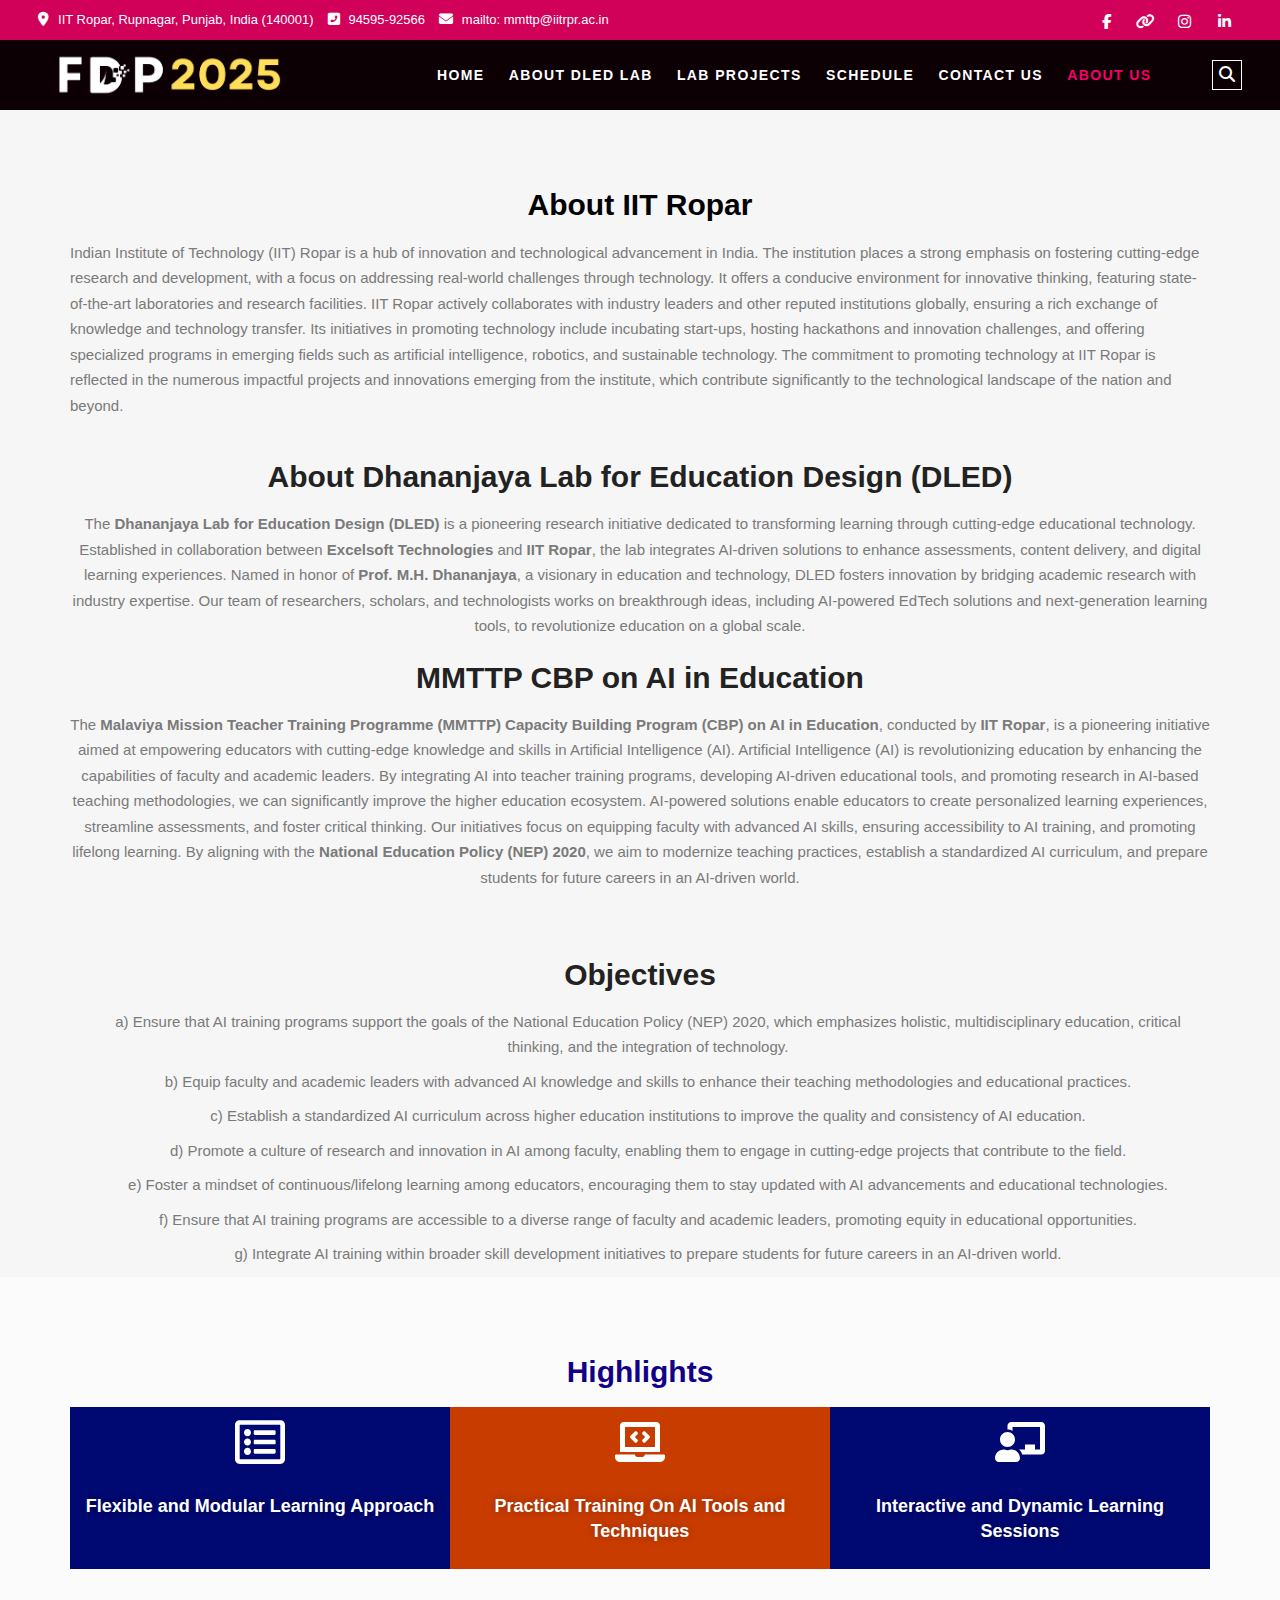
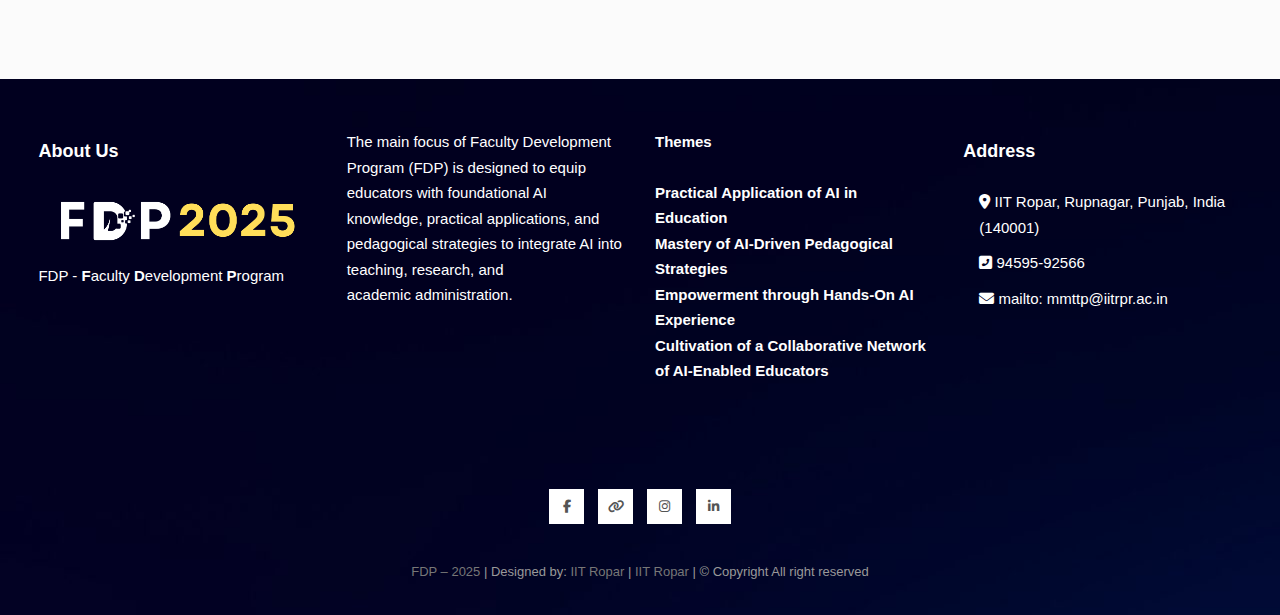
<file: about-us/index.html>
<!DOCTYPE html>
<html dir="ltr" lang="en-US" prefix="og: https://ogp.me/ns#">

<!-- Mirrored from localhost/ritik/about-us/ by HTTrack Website Copier/3.x [XR&CO'2014], Fri, 21 Mar 2025 10:04:57 GMT -->
<!-- Added by HTTrack -->
<!-- Mirrored from dled-lab.github.io/mmtttp/about-us/index.html by HTTrack Website Copier/3.x [XR&CO'2014], Fri, 21 Mar 2025 10:52:33 GMT -->
<!-- Added by HTTrack --><meta http-equiv="content-type" content="text/html;charset=utf-8" /><!-- /Added by HTTrack -->
<meta http-equiv="content-type" content="text/html;charset=UTF-8" /><!-- /Added by HTTrack -->
<head>
<meta charset="UTF-8" />
<meta name="viewport" content="width=device-width" />
<link rel="profile" href="http://gmpg.org/xfn/11" />
<title>About Us - FDP - 2025</title>
	<style>img:is([sizes="auto" i], [sizes^="auto," i]) { contain-intrinsic-size: 3000px 1500px }</style>
	
		<!-- All in One SEO 4.8.1 - aioseo.com -->
	<meta name="description" content="About IIT Ropar Indian Institute of Technology (IIT) Ropar is a hub of innovation and technological advancement in India. The institution places a strong emphasis on fostering cutting-edge research and development, with a focus on addressing real-world challenges through technology. It offers a conducive environment for innovative thinking, featuring state-of-the-art laboratories and research facilities. IIT" />
	<meta name="robots" content="max-image-preview:large" />
	<link rel="canonical" href="index.html" />
	<meta name="generator" content="All in One SEO (AIOSEO) 4.8.1" />
		<meta property="og:locale" content="en_US" />
		<meta property="og:site_name" content="FDP - 2025 - Faculty Development Program on AI" />
		<meta property="og:type" content="article" />
		<meta property="og:title" content="About Us - FDP - 2025" />
		<meta property="og:description" content="About IIT Ropar Indian Institute of Technology (IIT) Ropar is a hub of innovation and technological advancement in India. The institution places a strong emphasis on fostering cutting-edge research and development, with a focus on addressing real-world challenges through technology. It offers a conducive environment for innovative thinking, featuring state-of-the-art laboratories and research facilities. IIT" />
		<meta property="og:url" content="http://localhost/ritik/about-us/" />
		<meta property="og:image" content="http://localhost/ritik/wp-content/uploads/2025/03/F-P-5.png" />
		<meta property="article:published_time" content="2025-01-11T15:33:58+00:00" />
		<meta property="article:modified_time" content="2025-03-20T12:50:34+00:00" />
		<meta name="twitter:card" content="summary_large_image" />
		<meta name="twitter:title" content="About Us - FDP - 2025" />
		<meta name="twitter:description" content="About IIT Ropar Indian Institute of Technology (IIT) Ropar is a hub of innovation and technological advancement in India. The institution places a strong emphasis on fostering cutting-edge research and development, with a focus on addressing real-world challenges through technology. It offers a conducive environment for innovative thinking, featuring state-of-the-art laboratories and research facilities. IIT" />
		<meta name="twitter:image" content="http://localhost/ritik/wp-content/uploads/2025/03/F-P-5.png" />
		<script type="application/ld+json" class="aioseo-schema">
			{"@context":"https:\/\/schema.org","@graph":[{"@type":"BreadcrumbList","@id":"http:\/\/localhost\/ritik\/about-us\/#breadcrumblist","itemListElement":[{"@type":"ListItem","@id":"http:\/\/localhost\/ritik\/#listItem","position":1,"name":"Home","item":"http:\/\/localhost\/ritik\/","nextItem":{"@type":"ListItem","@id":"http:\/\/localhost\/ritik\/about-us\/#listItem","name":"About Us"}},{"@type":"ListItem","@id":"http:\/\/localhost\/ritik\/about-us\/#listItem","position":2,"name":"About Us","previousItem":{"@type":"ListItem","@id":"http:\/\/localhost\/ritik\/#listItem","name":"Home"}}]},{"@type":"Organization","@id":"http:\/\/localhost\/ritik\/#organization","name":"FDP - 2025","description":"Faculty Development Program on AI","url":"http:\/\/localhost\/ritik\/","logo":{"@type":"ImageObject","url":"http:\/\/localhost\/ritik\/wp-content\/uploads\/2025\/03\/F-P-5.png","@id":"http:\/\/localhost\/ritik\/about-us\/#organizationLogo","width":1103,"height":252},"image":{"@id":"http:\/\/localhost\/ritik\/about-us\/#organizationLogo"}},{"@type":"WebPage","@id":"http:\/\/localhost\/ritik\/about-us\/#webpage","url":"http:\/\/localhost\/ritik\/about-us\/","name":"About Us - FDP - 2025","description":"About IIT Ropar Indian Institute of Technology (IIT) Ropar is a hub of innovation and technological advancement in India. The institution places a strong emphasis on fostering cutting-edge research and development, with a focus on addressing real-world challenges through technology. It offers a conducive environment for innovative thinking, featuring state-of-the-art laboratories and research facilities. IIT","inLanguage":"en-US","isPartOf":{"@id":"http:\/\/localhost\/ritik\/#website"},"breadcrumb":{"@id":"http:\/\/localhost\/ritik\/about-us\/#breadcrumblist"},"datePublished":"2025-01-11T15:33:58+00:00","dateModified":"2025-03-20T12:50:34+00:00"},{"@type":"WebSite","@id":"http:\/\/localhost\/ritik\/#website","url":"http:\/\/localhost\/ritik\/","name":"FDP - 2025","description":"Faculty Development Program on AI","inLanguage":"en-US","publisher":{"@id":"http:\/\/localhost\/ritik\/#organization"}}]}
		</script>
		<!-- All in One SEO -->

<link rel="alternate" type="application/rss+xml" title="FDP - 2025 &raquo; Feed" href="../feed/index.html" />
<link rel="alternate" type="application/rss+xml" title="FDP - 2025 &raquo; Comments Feed" href="../comments/feed/index.html" />
<script type="text/javascript">
/* <![CDATA[ */
window._wpemojiSettings = {"baseUrl":"https:\/\/s.w.org\/images\/core\/emoji\/15.0.3\/72x72\/","ext":".png","svgUrl":"https:\/\/s.w.org\/images\/core\/emoji\/15.0.3\/svg\/","svgExt":".svg","source":{"concatemoji":"http:\/\/localhost\/ritik\/wp-includes\/js\/wp-emoji-release.min.js?ver=6.7.2"}};
/*! This file is auto-generated */
!function(i,n){var o,s,e;function c(e){try{var t={supportTests:e,timestamp:(new Date).valueOf()};sessionStorage.setItem(o,JSON.stringify(t))}catch(e){}}function p(e,t,n){e.clearRect(0,0,e.canvas.width,e.canvas.height),e.fillText(t,0,0);var t=new Uint32Array(e.getImageData(0,0,e.canvas.width,e.canvas.height).data),r=(e.clearRect(0,0,e.canvas.width,e.canvas.height),e.fillText(n,0,0),new Uint32Array(e.getImageData(0,0,e.canvas.width,e.canvas.height).data));return t.every(function(e,t){return e===r[t]})}function u(e,t,n){switch(t){case"flag":return n(e,"\ud83c\udff3\ufe0f\u200d\u26a7\ufe0f","\ud83c\udff3\ufe0f\u200b\u26a7\ufe0f")?!1:!n(e,"\ud83c\uddfa\ud83c\uddf3","\ud83c\uddfa\u200b\ud83c\uddf3")&&!n(e,"\ud83c\udff4\udb40\udc67\udb40\udc62\udb40\udc65\udb40\udc6e\udb40\udc67\udb40\udc7f","\ud83c\udff4\u200b\udb40\udc67\u200b\udb40\udc62\u200b\udb40\udc65\u200b\udb40\udc6e\u200b\udb40\udc67\u200b\udb40\udc7f");case"emoji":return!n(e,"\ud83d\udc26\u200d\u2b1b","\ud83d\udc26\u200b\u2b1b")}return!1}function f(e,t,n){var r="undefined"!=typeof WorkerGlobalScope&&self instanceof WorkerGlobalScope?new OffscreenCanvas(300,150):i.createElement("canvas"),a=r.getContext("2d",{willReadFrequently:!0}),o=(a.textBaseline="top",a.font="600 32px Arial",{});return e.forEach(function(e){o[e]=t(a,e,n)}),o}function t(e){var t=i.createElement("script");t.src=e,t.defer=!0,i.head.appendChild(t)}"undefined"!=typeof Promise&&(o="wpEmojiSettingsSupports",s=["flag","emoji"],n.supports={everything:!0,everythingExceptFlag:!0},e=new Promise(function(e){i.addEventListener("DOMContentLoaded",e,{once:!0})}),new Promise(function(t){var n=function(){try{var e=JSON.parse(sessionStorage.getItem(o));if("object"==typeof e&&"number"==typeof e.timestamp&&(new Date).valueOf()<e.timestamp+604800&&"object"==typeof e.supportTests)return e.supportTests}catch(e){}return null}();if(!n){if("undefined"!=typeof Worker&&"undefined"!=typeof OffscreenCanvas&&"undefined"!=typeof URL&&URL.createObjectURL&&"undefined"!=typeof Blob)try{var e="postMessage("+f.toString()+"("+[JSON.stringify(s),u.toString(),p.toString()].join(",")+"));",r=new Blob([e],{type:"text/javascript"}),a=new Worker(URL.createObjectURL(r),{name:"wpTestEmojiSupports"});return void(a.onmessage=function(e){c(n=e.data),a.terminate(),t(n)})}catch(e){}c(n=f(s,u,p))}t(n)}).then(function(e){for(var t in e)n.supports[t]=e[t],n.supports.everything=n.supports.everything&&n.supports[t],"flag"!==t&&(n.supports.everythingExceptFlag=n.supports.everythingExceptFlag&&n.supports[t]);n.supports.everythingExceptFlag=n.supports.everythingExceptFlag&&!n.supports.flag,n.DOMReady=!1,n.readyCallback=function(){n.DOMReady=!0}}).then(function(){return e}).then(function(){var e;n.supports.everything||(n.readyCallback(),(e=n.source||{}).concatemoji?t(e.concatemoji):e.wpemoji&&e.twemoji&&(t(e.twemoji),t(e.wpemoji)))}))}((window,document),window._wpemojiSettings);
/* ]]> */
</script>
<link rel='stylesheet' id='premium-addons-css' href='../wp-content/plugins/premium-addons-for-elementor/assets/frontend/min-css/premium-addons.mina9eba9eb.css?ver=4.10.86' type='text/css' media='all' />
<style id='wp-emoji-styles-inline-css' type='text/css'>

	img.wp-smiley, img.emoji {
		display: inline !important;
		border: none !important;
		box-shadow: none !important;
		height: 1em !important;
		width: 1em !important;
		margin: 0 0.07em !important;
		vertical-align: -0.1em !important;
		background: none !important;
		padding: 0 !important;
	}
</style>
<style id='pdfp-pdfposter-style-inline-css' type='text/css'>
.pdfp_wrapper .pdf{position:relative}.pdfp_wrapper.pdfp_popup_enabled .iframe_wrapper{display:none}.pdfp_wrapper.pdfp_popup_enabled .iframe_wrapper:fullscreen{display:block}.pdfp_wrapper .iframe_wrapper{width:100%}.pdfp_wrapper .iframe_wrapper:fullscreen iframe{height:100vh!important}.pdfp_wrapper .iframe_wrapper iframe{width:100%}.pdfp_wrapper .iframe_wrapper .close{background:#fff;border:1px solid #ddd;border-radius:3px;color:#222;cursor:pointer;display:none;font-family:sans-serif;font-size:36px;line-height:100%;padding:0 7px;position:absolute;right:12px;top:35px;z-index:9999}.pdfp_wrapper .iframe_wrapper:fullscreen .close{display:block}.pdfp_wrapper .pdfp_fullscreen_close{display:none}.pdfp_wrapper.pdfp_fullscreen_opened .pdfp_fullscreen_close{align-items:center;background:#fff;border-radius:3px;color:#222;cursor:pointer;display:flex;font-size:35px;height:30px;justify-content:center;overflow:hidden;padding-bottom:4px;position:fixed;right:20px;top:20px;width:32px}.pdfp_wrapper.pdfp_fullscreen_opened .pdfp_fullscreen_overlay{background:rgba(34,34,34,.6);height:100%;left:0;position:fixed;top:0;width:100%}.pdfp_wrapper.pdfp_fullscreen_opened .iframe_wrapper{display:block;height:90vh;left:50%;max-width:95%;position:fixed;top:50%;transform:translate(-50%,-50%);width:900px;z-index:99999999999}.pdfp-adobe-viewer{border:1px solid #ddd;border-radius:3px;cursor:pointer;outline:none;text-decoration:none}.pdfp_download{margin-right:15px}.cta_wrapper{margin-bottom:10px;text-align:left}.cta_wrapper button{cursor:pointer}.pdfp_wrapper p{margin:10px 0;text-align:center}.popout-disabled{height:50px;position:absolute;right:12px;top:12px;width:50px}@media screen and (max-width:768px){.pdfp_wrapper iframe{height:calc(100vw + 120px)}}iframe{max-width:100%}.ViewSDK_hideOverflow[data-align=center]{margin-left:auto;margin-right:auto}.ViewSDK_hideOverflow[data-align=left]{margin-right:auto}.ViewSDK_hideOverflow[data-align=right]{margin-left:auto}@media screen and (max-width:768px){.pdfp_wrapper iframe{height:calc(100vw + 120px)!important}}@media screen and (max-width:576px){.cta_wrapper .pdfp_download{margin-bottom:10px;margin-right:0}.cta_wrapper .pdfp_download button{margin-right:0!important}.cta_wrapper{align-items:center;display:flex;flex-direction:column}}

</style>
<style id='classic-theme-styles-inline-css' type='text/css'>
/*! This file is auto-generated */
.wp-block-button__link{color:#fff;background-color:#32373c;border-radius:9999px;box-shadow:none;text-decoration:none;padding:calc(.667em + 2px) calc(1.333em + 2px);font-size:1.125em}.wp-block-file__button{background:#32373c;color:#fff;text-decoration:none}
</style>
<style id='global-styles-inline-css' type='text/css'>
:root{--wp--preset--aspect-ratio--square: 1;--wp--preset--aspect-ratio--4-3: 4/3;--wp--preset--aspect-ratio--3-4: 3/4;--wp--preset--aspect-ratio--3-2: 3/2;--wp--preset--aspect-ratio--2-3: 2/3;--wp--preset--aspect-ratio--16-9: 16/9;--wp--preset--aspect-ratio--9-16: 9/16;--wp--preset--color--black: #000000;--wp--preset--color--cyan-bluish-gray: #abb8c3;--wp--preset--color--white: #ffffff;--wp--preset--color--pale-pink: #f78da7;--wp--preset--color--vivid-red: #cf2e2e;--wp--preset--color--luminous-vivid-orange: #ff6900;--wp--preset--color--luminous-vivid-amber: #fcb900;--wp--preset--color--light-green-cyan: #7bdcb5;--wp--preset--color--vivid-green-cyan: #00d084;--wp--preset--color--pale-cyan-blue: #8ed1fc;--wp--preset--color--vivid-cyan-blue: #0693e3;--wp--preset--color--vivid-purple: #9b51e0;--wp--preset--gradient--vivid-cyan-blue-to-vivid-purple: linear-gradient(135deg,rgba(6,147,227,1) 0%,rgb(155,81,224) 100%);--wp--preset--gradient--light-green-cyan-to-vivid-green-cyan: linear-gradient(135deg,rgb(122,220,180) 0%,rgb(0,208,130) 100%);--wp--preset--gradient--luminous-vivid-amber-to-luminous-vivid-orange: linear-gradient(135deg,rgba(252,185,0,1) 0%,rgba(255,105,0,1) 100%);--wp--preset--gradient--luminous-vivid-orange-to-vivid-red: linear-gradient(135deg,rgba(255,105,0,1) 0%,rgb(207,46,46) 100%);--wp--preset--gradient--very-light-gray-to-cyan-bluish-gray: linear-gradient(135deg,rgb(238,238,238) 0%,rgb(169,184,195) 100%);--wp--preset--gradient--cool-to-warm-spectrum: linear-gradient(135deg,rgb(74,234,220) 0%,rgb(151,120,209) 20%,rgb(207,42,186) 40%,rgb(238,44,130) 60%,rgb(251,105,98) 80%,rgb(254,248,76) 100%);--wp--preset--gradient--blush-light-purple: linear-gradient(135deg,rgb(255,206,236) 0%,rgb(152,150,240) 100%);--wp--preset--gradient--blush-bordeaux: linear-gradient(135deg,rgb(254,205,165) 0%,rgb(254,45,45) 50%,rgb(107,0,62) 100%);--wp--preset--gradient--luminous-dusk: linear-gradient(135deg,rgb(255,203,112) 0%,rgb(199,81,192) 50%,rgb(65,88,208) 100%);--wp--preset--gradient--pale-ocean: linear-gradient(135deg,rgb(255,245,203) 0%,rgb(182,227,212) 50%,rgb(51,167,181) 100%);--wp--preset--gradient--electric-grass: linear-gradient(135deg,rgb(202,248,128) 0%,rgb(113,206,126) 100%);--wp--preset--gradient--midnight: linear-gradient(135deg,rgb(2,3,129) 0%,rgb(40,116,252) 100%);--wp--preset--font-size--small: 13px;--wp--preset--font-size--medium: 20px;--wp--preset--font-size--large: 36px;--wp--preset--font-size--x-large: 42px;--wp--preset--spacing--20: 0.44rem;--wp--preset--spacing--30: 0.67rem;--wp--preset--spacing--40: 1rem;--wp--preset--spacing--50: 1.5rem;--wp--preset--spacing--60: 2.25rem;--wp--preset--spacing--70: 3.38rem;--wp--preset--spacing--80: 5.06rem;--wp--preset--shadow--natural: 6px 6px 9px rgba(0, 0, 0, 0.2);--wp--preset--shadow--deep: 12px 12px 50px rgba(0, 0, 0, 0.4);--wp--preset--shadow--sharp: 6px 6px 0px rgba(0, 0, 0, 0.2);--wp--preset--shadow--outlined: 6px 6px 0px -3px rgba(255, 255, 255, 1), 6px 6px rgba(0, 0, 0, 1);--wp--preset--shadow--crisp: 6px 6px 0px rgba(0, 0, 0, 1);}:where(.is-layout-flex){gap: 0.5em;}:where(.is-layout-grid){gap: 0.5em;}body .is-layout-flex{display: flex;}.is-layout-flex{flex-wrap: wrap;align-items: center;}.is-layout-flex > :is(*, div){margin: 0;}body .is-layout-grid{display: grid;}.is-layout-grid > :is(*, div){margin: 0;}:where(.wp-block-columns.is-layout-flex){gap: 2em;}:where(.wp-block-columns.is-layout-grid){gap: 2em;}:where(.wp-block-post-template.is-layout-flex){gap: 1.25em;}:where(.wp-block-post-template.is-layout-grid){gap: 1.25em;}.has-black-color{color: var(--wp--preset--color--black) !important;}.has-cyan-bluish-gray-color{color: var(--wp--preset--color--cyan-bluish-gray) !important;}.has-white-color{color: var(--wp--preset--color--white) !important;}.has-pale-pink-color{color: var(--wp--preset--color--pale-pink) !important;}.has-vivid-red-color{color: var(--wp--preset--color--vivid-red) !important;}.has-luminous-vivid-orange-color{color: var(--wp--preset--color--luminous-vivid-orange) !important;}.has-luminous-vivid-amber-color{color: var(--wp--preset--color--luminous-vivid-amber) !important;}.has-light-green-cyan-color{color: var(--wp--preset--color--light-green-cyan) !important;}.has-vivid-green-cyan-color{color: var(--wp--preset--color--vivid-green-cyan) !important;}.has-pale-cyan-blue-color{color: var(--wp--preset--color--pale-cyan-blue) !important;}.has-vivid-cyan-blue-color{color: var(--wp--preset--color--vivid-cyan-blue) !important;}.has-vivid-purple-color{color: var(--wp--preset--color--vivid-purple) !important;}.has-black-background-color{background-color: var(--wp--preset--color--black) !important;}.has-cyan-bluish-gray-background-color{background-color: var(--wp--preset--color--cyan-bluish-gray) !important;}.has-white-background-color{background-color: var(--wp--preset--color--white) !important;}.has-pale-pink-background-color{background-color: var(--wp--preset--color--pale-pink) !important;}.has-vivid-red-background-color{background-color: var(--wp--preset--color--vivid-red) !important;}.has-luminous-vivid-orange-background-color{background-color: var(--wp--preset--color--luminous-vivid-orange) !important;}.has-luminous-vivid-amber-background-color{background-color: var(--wp--preset--color--luminous-vivid-amber) !important;}.has-light-green-cyan-background-color{background-color: var(--wp--preset--color--light-green-cyan) !important;}.has-vivid-green-cyan-background-color{background-color: var(--wp--preset--color--vivid-green-cyan) !important;}.has-pale-cyan-blue-background-color{background-color: var(--wp--preset--color--pale-cyan-blue) !important;}.has-vivid-cyan-blue-background-color{background-color: var(--wp--preset--color--vivid-cyan-blue) !important;}.has-vivid-purple-background-color{background-color: var(--wp--preset--color--vivid-purple) !important;}.has-black-border-color{border-color: var(--wp--preset--color--black) !important;}.has-cyan-bluish-gray-border-color{border-color: var(--wp--preset--color--cyan-bluish-gray) !important;}.has-white-border-color{border-color: var(--wp--preset--color--white) !important;}.has-pale-pink-border-color{border-color: var(--wp--preset--color--pale-pink) !important;}.has-vivid-red-border-color{border-color: var(--wp--preset--color--vivid-red) !important;}.has-luminous-vivid-orange-border-color{border-color: var(--wp--preset--color--luminous-vivid-orange) !important;}.has-luminous-vivid-amber-border-color{border-color: var(--wp--preset--color--luminous-vivid-amber) !important;}.has-light-green-cyan-border-color{border-color: var(--wp--preset--color--light-green-cyan) !important;}.has-vivid-green-cyan-border-color{border-color: var(--wp--preset--color--vivid-green-cyan) !important;}.has-pale-cyan-blue-border-color{border-color: var(--wp--preset--color--pale-cyan-blue) !important;}.has-vivid-cyan-blue-border-color{border-color: var(--wp--preset--color--vivid-cyan-blue) !important;}.has-vivid-purple-border-color{border-color: var(--wp--preset--color--vivid-purple) !important;}.has-vivid-cyan-blue-to-vivid-purple-gradient-background{background: var(--wp--preset--gradient--vivid-cyan-blue-to-vivid-purple) !important;}.has-light-green-cyan-to-vivid-green-cyan-gradient-background{background: var(--wp--preset--gradient--light-green-cyan-to-vivid-green-cyan) !important;}.has-luminous-vivid-amber-to-luminous-vivid-orange-gradient-background{background: var(--wp--preset--gradient--luminous-vivid-amber-to-luminous-vivid-orange) !important;}.has-luminous-vivid-orange-to-vivid-red-gradient-background{background: var(--wp--preset--gradient--luminous-vivid-orange-to-vivid-red) !important;}.has-very-light-gray-to-cyan-bluish-gray-gradient-background{background: var(--wp--preset--gradient--very-light-gray-to-cyan-bluish-gray) !important;}.has-cool-to-warm-spectrum-gradient-background{background: var(--wp--preset--gradient--cool-to-warm-spectrum) !important;}.has-blush-light-purple-gradient-background{background: var(--wp--preset--gradient--blush-light-purple) !important;}.has-blush-bordeaux-gradient-background{background: var(--wp--preset--gradient--blush-bordeaux) !important;}.has-luminous-dusk-gradient-background{background: var(--wp--preset--gradient--luminous-dusk) !important;}.has-pale-ocean-gradient-background{background: var(--wp--preset--gradient--pale-ocean) !important;}.has-electric-grass-gradient-background{background: var(--wp--preset--gradient--electric-grass) !important;}.has-midnight-gradient-background{background: var(--wp--preset--gradient--midnight) !important;}.has-small-font-size{font-size: var(--wp--preset--font-size--small) !important;}.has-medium-font-size{font-size: var(--wp--preset--font-size--medium) !important;}.has-large-font-size{font-size: var(--wp--preset--font-size--large) !important;}.has-x-large-font-size{font-size: var(--wp--preset--font-size--x-large) !important;}
:where(.wp-block-post-template.is-layout-flex){gap: 1.25em;}:where(.wp-block-post-template.is-layout-grid){gap: 1.25em;}
:where(.wp-block-columns.is-layout-flex){gap: 2em;}:where(.wp-block-columns.is-layout-grid){gap: 2em;}
:root :where(.wp-block-pullquote){font-size: 1.5em;line-height: 1.6;}
</style>
<link rel='stylesheet' id='pdfp-public-css' href='../wp-content/plugins/pdf-poster/dist/public77e677e6.css?ver=2.2.1' type='text/css' media='all' />
<link rel='stylesheet' id='eventsia-style-css' href='../wp-content/themes/eventsia/styled1c0d1c0.css?ver=6.7.2' type='text/css' media='all' />
<style id='eventsia-style-inline-css' type='text/css'>
#site-branding #site-title, #site-branding #site-description{
			clip: rect(1px, 1px, 1px, 1px);
			position: absolute;
		}
		#site-detail {
			padding: 0;
		}/* Header image With background color */
		.custom-header:before {
			position: absolute;
			left: 0;
			width: 100%;
			height: 100%;
			background-color: #333F46;
			content: "";
			opacity: 0.65;
			z-index: 1;
		}
</style>
<link rel='stylesheet' id='eventsia-responsive-css' href='../wp-content/themes/eventsia/css/responsived1c0d1c0.css?ver=6.7.2' type='text/css' media='all' />
<link rel='stylesheet' id='eventsia-font-icons-css' href='../wp-content/themes/eventsia/assets/font-icons/css/all.mind1c0d1c0.css?ver=6.7.2' type='text/css' media='all' />
<style id='akismet-widget-style-inline-css' type='text/css'>

			.a-stats {
				--akismet-color-mid-green: #357b49;
				--akismet-color-white: #fff;
				--akismet-color-light-grey: #f6f7f7;

				max-width: 350px;
				width: auto;
			}

			.a-stats * {
				all: unset;
				box-sizing: border-box;
			}

			.a-stats strong {
				font-weight: 600;
			}

			.a-stats a.a-stats__link,
			.a-stats a.a-stats__link:visited,
			.a-stats a.a-stats__link:active {
				background: var(--akismet-color-mid-green);
				border: none;
				box-shadow: none;
				border-radius: 8px;
				color: var(--akismet-color-white);
				cursor: pointer;
				display: block;
				font-family: -apple-system, BlinkMacSystemFont, 'Segoe UI', 'Roboto', 'Oxygen-Sans', 'Ubuntu', 'Cantarell', 'Helvetica Neue', sans-serif;
				font-weight: 500;
				padding: 12px;
				text-align: center;
				text-decoration: none;
				transition: all 0.2s ease;
			}

			/* Extra specificity to deal with TwentyTwentyOne focus style */
			.widget .a-stats a.a-stats__link:focus {
				background: var(--akismet-color-mid-green);
				color: var(--akismet-color-white);
				text-decoration: none;
			}

			.a-stats a.a-stats__link:hover {
				filter: brightness(110%);
				box-shadow: 0 4px 12px rgba(0, 0, 0, 0.06), 0 0 2px rgba(0, 0, 0, 0.16);
			}

			.a-stats .count {
				color: var(--akismet-color-white);
				display: block;
				font-size: 1.5em;
				line-height: 1.4;
				padding: 0 13px;
				white-space: nowrap;
			}
		
</style>
<link rel='stylesheet' id='tablepress-default-css' href='../wp-content/plugins/tablepress/css/build/default459e459e.css?ver=3.0.4' type='text/css' media='all' />
<link rel='stylesheet' id='elementor-frontend-css' href='../wp-content/plugins/elementor/assets/css/frontend.min790a790a.css?ver=3.28.0' type='text/css' media='all' />
<link rel='stylesheet' id='elementor-post-11-css' href='../wp-content/uploads/elementor/css/post-11b1c0b1c0.css?ver=1740478732' type='text/css' media='all' />
<link rel='stylesheet' id='widget-spacer-css' href='../wp-content/plugins/elementor/assets/css/widget-spacer.min790a790a.css?ver=3.28.0' type='text/css' media='all' />
<link rel='stylesheet' id='widget-heading-css' href='../wp-content/plugins/elementor/assets/css/widget-heading.min790a790a.css?ver=3.28.0' type='text/css' media='all' />
<link rel='stylesheet' id='elementor-post-531-css' href='../wp-content/uploads/elementor/css/post-5316abf6abf.css?ver=1742545577' type='text/css' media='all' />
<link rel='stylesheet' id='eventsia-google-fonts-css' href='../wp-content/fonts/122e6611401853870cdd78335d416089d1c0d1c0.css?ver=6.7.2' type='text/css' media='all' />
<link rel='stylesheet' id='ekit-widget-styles-css' href='../wp-content/plugins/elementskit-lite/widgets/init/assets/css/widget-stylesa7daa7da.css?ver=3.4.7' type='text/css' media='all' />
<link rel='stylesheet' id='ekit-responsive-css' href='../wp-content/plugins/elementskit-lite/widgets/init/assets/css/responsivea7daa7da.css?ver=3.4.7' type='text/css' media='all' />
<link rel='stylesheet' id='elementor-gf-local-roboto-css' href='../wp-content/uploads/elementor/google-fonts/css/robotoe069e069.css?ver=1742241357' type='text/css' media='all' />
<link rel='stylesheet' id='elementor-gf-local-robotoslab-css' href='../wp-content/uploads/elementor/google-fonts/css/robotoslab6ede6ede.css?ver=1742241363' type='text/css' media='all' />
<script type="text/javascript" src="../wp-includes/js/jquery/jquery.minf43bf43b.js?ver=3.7.1" id="jquery-core-js"></script>
<script type="text/javascript" src="../wp-includes/js/jquery/jquery-migrate.min55895589.js?ver=3.4.1" id="jquery-migrate-js"></script>
<!--[if lt IE 9]>
<script type="text/javascript" src="http://localhost/ritik/wp-content/themes/eventsia/js/html5.js?ver=3.7.3" id="html5-js"></script>
<![endif]-->
<link rel="https://api.w.org/" href="../wp-json/index.html" /><link rel="alternate" title="JSON" type="application/json" href="../wp-json/wp/v2/pages/531.json" /><link rel="EditURI" type="application/rsd+xml" title="RSD" href="../xmlrpc0db00db0.php?rsd" />
<meta name="generator" content="WordPress 6.7.2" />
<link rel='shortlink' href='../index73987398.html?p=531' />
<link rel="alternate" title="oEmbed (JSON)" type="application/json+oembed" href="../wp-json/oembed/1.0/embedb077b077.json?url=http%3A%2F%2Flocalhost%2Fritik%2Fabout-us%2F" />
<link rel="alternate" title="oEmbed (XML)" type="text/xml+oembed" href="../wp-json/oembed/1.0/embedae54ae54?url=http%3A%2F%2Flocalhost%2Fritik%2Fabout-us%2F&amp;format=xml" />
        <style>
                    </style>
        <meta name="generator" content="Elementor 3.28.0; features: e_font_icon_svg, additional_custom_breakpoints, e_local_google_fonts; settings: css_print_method-external, google_font-enabled, font_display-swap">
			<style>
				.e-con.e-parent:nth-of-type(n+4):not(.e-lazyloaded):not(.e-no-lazyload),
				.e-con.e-parent:nth-of-type(n+4):not(.e-lazyloaded):not(.e-no-lazyload) * {
					background-image: none !important;
				}
				@media screen and (max-height: 1024px) {
					.e-con.e-parent:nth-of-type(n+3):not(.e-lazyloaded):not(.e-no-lazyload),
					.e-con.e-parent:nth-of-type(n+3):not(.e-lazyloaded):not(.e-no-lazyload) * {
						background-image: none !important;
					}
				}
				@media screen and (max-height: 640px) {
					.e-con.e-parent:nth-of-type(n+2):not(.e-lazyloaded):not(.e-no-lazyload),
					.e-con.e-parent:nth-of-type(n+2):not(.e-lazyloaded):not(.e-no-lazyload) * {
						background-image: none !important;
					}
				}
			</style>
			</head>

<body class="page-template page-template-elementor_header_footer page page-id-531 wp-custom-logo wp-embed-responsive  design-1 elementor-default elementor-template-full-width elementor-kit-11 elementor-page elementor-page-531">


<div id="page" class="site">
	<a class="skip-link screen-reader-text" href="#site-content-contain">Skip to content</a>
	<!-- Masthead ============================================= -->
	<header id="masthead" class="site-header" role="banner">
		<div class="header-wrap">
			<!-- Top Header============================================= -->
			<div class="top-header">
				
					<div class="top-bar">
						<div class="wrap">
							<aside id="custom_html-2" class="widget_text widget widget_contact"><div class="textwidget custom-html-widget"><ul>
									<li><a title="Our Address" href="#"><i class="fas fa-map-marker-alt"></i> IIT Ropar, Rupnagar, Punjab, India (140001)</a></li>
									<li><a title="Call Us" href="tel:94595-92566"><i class="fas fa-phone-square-alt"></i> 94595-92566</a></li>
									<li><a title="Mail Us" href="mailto:mmttp@iitrpr.ac.in"><i class="fas fa-envelope"></i> mailto: mmttp@iitrpr.ac.in</a></li>
								
								</ul></div></aside>
															<div class="header-social-block">
										<div class="social-links clearfix">
	<ul><li id="menu-item-63" class="menu-item menu-item-type-custom menu-item-object-custom menu-item-63"><a href="https://www.facebook.com/iitrpr"><span class="screen-reader-text">Facebook</span><i class="fab fa-facebook-f"></i></a></li>
<li id="menu-item-64" class="menu-item menu-item-type-custom menu-item-object-custom menu-item-64"><a href="https://x.com/iitrpr"><span class="screen-reader-text">Twitter</span><i class="fab fa-tf-link"></i></a></li>
<li id="menu-item-65" class="menu-item menu-item-type-custom menu-item-object-custom menu-item-65"><a href="https://www.instagram.com/iitrpr_iitrpr"><span class="screen-reader-text">Instagram</span><i class="fab fa-instagram"></i></a></li>
<li id="menu-item-275" class="menu-item menu-item-type-custom menu-item-object-custom menu-item-275"><a href="https://www.linkedin.com/school/iitropar"><span class="screen-reader-text">Linkedin</span><i class="fab fa-linkedin-in"></i></a></li>
</ul>	</div><!-- end .social-links -->
									</div>
													</div> <!-- end .wrap -->

					</div> <!-- end .top-bar -->

								<!-- Main Header============================================= -->
				<div class="main-header clearfix">
											<!-- Main Nav ============================================= -->
						<div id="sticky-header" class="clearfix">
							<div class="wrap">
								<div class="sticky-header-inner clearfix">

									<div id="site-branding" class="site-branding"><a href="../index-2.html" class="custom-logo-link" rel="home"><img fetchpriority="high" width="1103" height="252" src="../wp-content/uploads/2025/03/F-P-5.png" class="custom-logo" alt="FDP &#8211; 2025" decoding="async" /></a><div id="site-detail"> <h2 id="site-title"> 				<a href="../index-2.html" title="FDP &#8211; 2025" rel="home"> FDP &#8211; 2025 </a>
				 </h2> <!-- end .site-title --> 					<div id="site-description"> Faculty Development Program on AI </div> <!-- end #site-description -->
			
		</div></div>
									<nav id="site-navigation" class="main-navigation clearfix" role="navigation" aria-label="Main Menu">

										<button  type ="button" class="menu-toggle" aria-controls="primary-menu" aria-expanded="false">
											<span class="line-bar"></span>
									  	</button> <!-- end .menu-toggle -->

										<ul id="primary-menu" class="menu nav-menu"><li id="menu-item-354" class="menu-item menu-item-type-post_type menu-item-object-page menu-item-home menu-item-354"><a href="../index-2.html">Home</a></li>
<li id="menu-item-1539" class="menu-item menu-item-type-custom menu-item-object-custom menu-item-1539"><a href="#dled">About DLED Lab</a></li>
<li id="menu-item-1540" class="menu-item menu-item-type-custom menu-item-object-custom menu-item-1540"><a href="#projects">Lab Projects</a></li>
<li id="menu-item-1541" class="menu-item menu-item-type-custom menu-item-object-custom menu-item-1541"><a href="#schedule">Schedule</a></li>
<li id="menu-item-356" class="menu-item menu-item-type-post_type menu-item-object-page menu-item-356"><a href="../contact-us/index.html">Contact Us</a></li>
<li id="menu-item-585" class="menu-item menu-item-type-post_type menu-item-object-page current-menu-item page_item page-item-531 current_page_item menu-item-585"><a href="index.html" aria-current="page">About Us</a></li>
</ul>									</nav> <!-- end #site-navigation -->

										<div class="header-right">
							<button type="button" id="search-toggle" class="header-search"><span class="screen-reader-text">Search &hellip;</span></button>

						<div id="search-box" class="clearfix">
								<form class="search-form" action="http://localhost/ritik/" method="get" role="search">

	<label class="screen-reader-text">Search</label>
			<input type="search" name="s" class="search-field" placeholder="Search &hellip;" autocomplete="off" />
		<button type="submit" class="search-submit"><i class="fa-solid fa-magnifying-glass"></i></button>

</form> <!-- end .search-form -->						</div>  <!-- end #search-box -->
							</div> <!-- end .header-right -->
								</div> <!-- end .sticky-header-inner -->
							</div> <!-- end .wrap -->
						</div> <!-- end #sticky-header -->
									</div> <!-- end .main-header -->
			</div> <!-- end .top-header -->

					</div> <!-- end .header-wrap -->
	</header> <!-- end #masthead -->
	<!-- Main Page Start ============================================= -->
	<div id="site-content-contain" class="site-content-contain">		<div data-elementor-type="wp-page" data-elementor-id="531" class="elementor elementor-531">
				<div class="elementor-element elementor-element-31682b8 e-flex e-con-boxed e-con e-parent" data-id="31682b8" data-element_type="container">
					<div class="e-con-inner">
				<div class="elementor-element elementor-element-5ad1e6f elementor-widget elementor-widget-spacer" data-id="5ad1e6f" data-element_type="widget" data-widget_type="spacer.default">
				<div class="elementor-widget-container">
							<div class="elementor-spacer">
			<div class="elementor-spacer-inner"></div>
		</div>
						</div>
				</div>
				<div class="elementor-element elementor-element-b33a743 elementor-widget elementor-widget-heading" data-id="b33a743" data-element_type="widget" data-widget_type="heading.default">
				<div class="elementor-widget-container">
					<h2 class="elementor-heading-title elementor-size-default">About IIT Ropar</h2>				</div>
				</div>
				<div class="elementor-element elementor-element-f85b971 elementor-widget elementor-widget-text-editor" data-id="f85b971" data-element_type="widget" data-widget_type="text-editor.default">
				<div class="elementor-widget-container">
									<p>Indian Institute of Technology (IIT) Ropar is a hub of innovation and technological advancement in India. The institution places a strong emphasis on fostering cutting-edge research and development, with a focus on addressing real-world challenges through technology. It offers a conducive environment for innovative thinking, featuring state-of-the-art laboratories and research facilities. IIT Ropar actively collaborates with industry leaders and other reputed institutions globally, ensuring a rich exchange of knowledge and technology transfer. Its initiatives in promoting technology include incubating start-ups, hosting hackathons and innovation challenges, and offering specialized programs in emerging fields such as artificial intelligence, robotics, and sustainable technology. The commitment to promoting technology at IIT Ropar is reflected in the numerous impactful projects and innovations emerging from the institute, which contribute significantly to the technological landscape of the nation and beyond.</p>								</div>
				</div>
					</div>
				</div>
		<div class="elementor-element elementor-element-8adeece e-flex e-con-boxed e-con e-parent" data-id="8adeece" data-element_type="container">
					<div class="e-con-inner">
				<div class="elementor-element elementor-element-548e2db elementor-widget elementor-widget-text-editor" data-id="548e2db" data-element_type="widget" data-widget_type="text-editor.default">
				<div class="elementor-widget-container">
									<h2><b>About Dhananjaya Lab for Education Design (DLED)</b></h2><p>The <b>Dhananjaya Lab for Education Design (DLED)</b> is a pioneering research initiative dedicated to transforming learning through cutting-edge educational technology. Established in collaboration between <b>Excelsoft Technologies</b> and <b>IIT Ropar</b>, the lab integrates AI-driven solutions to enhance assessments, content delivery, and digital learning experiences. Named in honor of <b>Prof. M.H. Dhananjaya</b>, a visionary in education and technology, DLED fosters innovation by bridging academic research with industry expertise. Our team of researchers, scholars, and technologists works on breakthrough ideas, including AI-powered EdTech solutions and next-generation learning tools, to revolutionize education on a global scale.</p><h2><b>MMTTP CBP on AI in Education</b></h2><p>The <b>Malaviya Mission Teacher Training Programme (MMTTP) Capacity Building Program (CBP) on AI in Education</b>, conducted by <b>IIT Ropar</b>, is a pioneering initiative aimed at empowering educators with cutting-edge knowledge and skills in Artificial Intelligence (AI). Artificial Intelligence (AI) is revolutionizing education by enhancing the capabilities of faculty and academic leaders. By integrating AI into teacher training programs, developing AI-driven educational tools, and promoting research in AI-based teaching methodologies, we can significantly improve the higher education ecosystem. AI-powered solutions enable educators to create personalized learning experiences, streamline assessments, and foster critical thinking. Our initiatives focus on equipping faculty with advanced AI skills, ensuring accessibility to AI training, and promoting lifelong learning. By aligning with the <b>National Education Policy (NEP) 2020</b>, we aim to modernize teaching practices, establish a standardized AI curriculum, and prepare students for future careers in an AI-driven world.</p><p> </p><h2><b>Objectives</b></h2><ul><li>a) Ensure that AI training programs support the goals of the National Education Policy (NEP) 2020, which emphasizes holistic, multidisciplinary education, critical thinking, and the integration of technology.</li></ul><hr /><ul><li>b) Equip faculty and academic leaders with advanced AI knowledge and skills to enhance their teaching methodologies and educational practices.</li></ul><hr /><ul><li>c) Establish a standardized AI curriculum across higher education institutions to improve the quality and consistency of AI education.</li></ul><hr /><ul><li>d) Promote a culture of research and innovation in AI among faculty, enabling them to engage in cutting-edge projects that contribute to the field.</li></ul><hr /><ul><li>e) Foster a mindset of continuous/lifelong learning among educators, encouraging them to stay updated with AI advancements and educational technologies.</li></ul><hr /><ul><li>f) Ensure that AI training programs are accessible to a diverse range of faculty and academic leaders, promoting equity in educational opportunities.</li></ul><hr /><ul><li>g) Integrate AI training within broader skill development initiatives to prepare students for future careers in an AI-driven world.</li></ul>								</div>
				</div>
					</div>
				</div>
				<section class="elementor-section elementor-top-section elementor-element elementor-element-f5064fb elementor-section-full_width elementor-section-height-default elementor-section-height-default" data-id="f5064fb" data-element_type="section" data-settings="{&quot;background_background&quot;:&quot;classic&quot;}">
							<div class="elementor-background-overlay"></div>
							<div class="elementor-container elementor-column-gap-default">
					<div class="elementor-column elementor-col-100 elementor-top-column elementor-element elementor-element-9f7447e" data-id="9f7447e" data-element_type="column">
			<div class="elementor-widget-wrap elementor-element-populated">
						<div class="elementor-element elementor-element-53f5014 elementor-widget elementor-widget-spacer" data-id="53f5014" data-element_type="widget" data-widget_type="spacer.default">
				<div class="elementor-widget-container">
							<div class="elementor-spacer">
			<div class="elementor-spacer-inner"></div>
		</div>
						</div>
				</div>
				<div class="elementor-element elementor-element-5800226 elementor-widget elementor-widget-heading" data-id="5800226" data-element_type="widget" data-widget_type="heading.default">
				<div class="elementor-widget-container">
					<h2 class="elementor-heading-title elementor-size-default">Highlights</h2>				</div>
				</div>
				<section class="elementor-section elementor-inner-section elementor-element elementor-element-31d2efe elementor-section-boxed elementor-section-height-default elementor-section-height-default" data-id="31d2efe" data-element_type="section">
						<div class="elementor-container elementor-column-gap-default">
					<div class="elementor-column elementor-col-33 elementor-inner-column elementor-element elementor-element-c4fe095" data-id="c4fe095" data-element_type="column" data-settings="{&quot;background_background&quot;:&quot;classic&quot;}">
			<div class="elementor-widget-wrap elementor-element-populated">
						<div class="elementor-element elementor-element-9f4cc0d elementor-view-default elementor-widget elementor-widget-icon" data-id="9f4cc0d" data-element_type="widget" data-widget_type="icon.default">
				<div class="elementor-widget-container">
							<div class="elementor-icon-wrapper">
			<div class="elementor-icon">
			<svg aria-hidden="true" class="e-font-icon-svg e-far-list-alt" viewBox="0 0 512 512" xmlns="http://www.w3.org/2000/svg"><path d="M464 32H48C21.49 32 0 53.49 0 80v352c0 26.51 21.49 48 48 48h416c26.51 0 48-21.49 48-48V80c0-26.51-21.49-48-48-48zm-6 400H54a6 6 0 0 1-6-6V86a6 6 0 0 1 6-6h404a6 6 0 0 1 6 6v340a6 6 0 0 1-6 6zm-42-92v24c0 6.627-5.373 12-12 12H204c-6.627 0-12-5.373-12-12v-24c0-6.627 5.373-12 12-12h200c6.627 0 12 5.373 12 12zm0-96v24c0 6.627-5.373 12-12 12H204c-6.627 0-12-5.373-12-12v-24c0-6.627 5.373-12 12-12h200c6.627 0 12 5.373 12 12zm0-96v24c0 6.627-5.373 12-12 12H204c-6.627 0-12-5.373-12-12v-24c0-6.627 5.373-12 12-12h200c6.627 0 12 5.373 12 12zm-252 12c0 19.882-16.118 36-36 36s-36-16.118-36-36 16.118-36 36-36 36 16.118 36 36zm0 96c0 19.882-16.118 36-36 36s-36-16.118-36-36 16.118-36 36-36 36 16.118 36 36zm0 96c0 19.882-16.118 36-36 36s-36-16.118-36-36 16.118-36 36-36 36 16.118 36 36z"></path></svg>			</div>
		</div>
						</div>
				</div>
				<div class="elementor-element elementor-element-10c64c9 elementor-widget elementor-widget-text-editor" data-id="10c64c9" data-element_type="widget" data-widget_type="text-editor.default">
				<div class="elementor-widget-container">
									<h6 style="text-align: center;"><span style="color: #ffffff;">Flexible and Modular Learning Approach</span></h6>								</div>
				</div>
					</div>
		</div>
				<div class="elementor-column elementor-col-33 elementor-inner-column elementor-element elementor-element-f9d7d6e" data-id="f9d7d6e" data-element_type="column" data-settings="{&quot;background_background&quot;:&quot;classic&quot;}">
			<div class="elementor-widget-wrap elementor-element-populated">
						<div class="elementor-element elementor-element-bf06d2a elementor-view-default elementor-widget elementor-widget-icon" data-id="bf06d2a" data-element_type="widget" data-widget_type="icon.default">
				<div class="elementor-widget-container">
							<div class="elementor-icon-wrapper">
			<div class="elementor-icon">
			<svg aria-hidden="true" class="e-font-icon-svg e-fas-laptop-code" viewBox="0 0 640 512" xmlns="http://www.w3.org/2000/svg"><path d="M255.03 261.65c6.25 6.25 16.38 6.25 22.63 0l11.31-11.31c6.25-6.25 6.25-16.38 0-22.63L253.25 192l35.71-35.72c6.25-6.25 6.25-16.38 0-22.63l-11.31-11.31c-6.25-6.25-16.38-6.25-22.63 0l-58.34 58.34c-6.25 6.25-6.25 16.38 0 22.63l58.35 58.34zm96.01-11.3l11.31 11.31c6.25 6.25 16.38 6.25 22.63 0l58.34-58.34c6.25-6.25 6.25-16.38 0-22.63l-58.34-58.34c-6.25-6.25-16.38-6.25-22.63 0l-11.31 11.31c-6.25 6.25-6.25 16.38 0 22.63L386.75 192l-35.71 35.72c-6.25 6.25-6.25 16.38 0 22.63zM624 416H381.54c-.74 19.81-14.71 32-32.74 32H288c-18.69 0-33.02-17.47-32.77-32H16c-8.8 0-16 7.2-16 16v16c0 35.2 28.8 64 64 64h512c35.2 0 64-28.8 64-64v-16c0-8.8-7.2-16-16-16zM576 48c0-26.4-21.6-48-48-48H112C85.6 0 64 21.6 64 48v336h512V48zm-64 272H128V64h384v256z"></path></svg>			</div>
		</div>
						</div>
				</div>
				<div class="elementor-element elementor-element-90a25da elementor-widget elementor-widget-text-editor" data-id="90a25da" data-element_type="widget" data-widget_type="text-editor.default">
				<div class="elementor-widget-container">
									<h6 style="text-align: center;"><span style="color: #ffffff;"><b>Practical Training On AI Tools and Techniques</b></span></h6>								</div>
				</div>
					</div>
		</div>
				<div class="elementor-column elementor-col-33 elementor-inner-column elementor-element elementor-element-3e5f682" data-id="3e5f682" data-element_type="column" data-settings="{&quot;background_background&quot;:&quot;classic&quot;}">
			<div class="elementor-widget-wrap elementor-element-populated">
						<div class="elementor-element elementor-element-aa127a0 elementor-view-default elementor-widget elementor-widget-icon" data-id="aa127a0" data-element_type="widget" data-widget_type="icon.default">
				<div class="elementor-widget-container">
							<div class="elementor-icon-wrapper">
			<div class="elementor-icon">
			<svg aria-hidden="true" class="e-font-icon-svg e-fas-chalkboard-teacher" viewBox="0 0 640 512" xmlns="http://www.w3.org/2000/svg"><path d="M208 352c-2.39 0-4.78.35-7.06 1.09C187.98 357.3 174.35 360 160 360c-14.35 0-27.98-2.7-40.95-6.91-2.28-.74-4.66-1.09-7.05-1.09C49.94 352-.33 402.48 0 464.62.14 490.88 21.73 512 48 512h224c26.27 0 47.86-21.12 48-47.38.33-62.14-49.94-112.62-112-112.62zm-48-32c53.02 0 96-42.98 96-96s-42.98-96-96-96-96 42.98-96 96 42.98 96 96 96zM592 0H208c-26.47 0-48 22.25-48 49.59V96c23.42 0 45.1 6.78 64 17.8V64h352v288h-64v-64H384v64h-76.24c19.1 16.69 33.12 38.73 39.69 64H592c26.47 0 48-22.25 48-49.59V49.59C640 22.25 618.47 0 592 0z"></path></svg>			</div>
		</div>
						</div>
				</div>
				<div class="elementor-element elementor-element-f6a2b6c elementor-widget elementor-widget-text-editor" data-id="f6a2b6c" data-element_type="widget" data-widget_type="text-editor.default">
				<div class="elementor-widget-container">
									<h6 style="text-align: center;"><span style="color: #ffffff;"><b>Interactive and Dynamic Learning Sessions</b></span></h6>								</div>
				</div>
					</div>
		</div>
					</div>
		</section>
				<div class="elementor-element elementor-element-532c65d elementor-widget elementor-widget-spacer" data-id="532c65d" data-element_type="widget" data-widget_type="spacer.default">
				<div class="elementor-widget-container">
							<div class="elementor-spacer">
			<div class="elementor-spacer-inner"></div>
		</div>
						</div>
				</div>
					</div>
		</div>
					</div>
		</section>
				</div>
				<!-- Footer Start ============================================= -->
		<footer id="colophon" class="site-footer" role="contentinfo">
			<div class="footer-bg"  style="background-image:url('../wp-content/uploads/2024/12/Untitled-design-6-scaled.jpg');" >
						<div class="widget-wrap">
			<div class="wrap">
				<div class="widget-area">
					<div class="column-4"><aside id="media_image-1" class="widget widget_media_image"><h3 class="widget-title">About Us</h3><a href="../wp-content/uploads/2025/02/ICPE-Logo-2025.png" target="_blank"><img width="1103" height="252" src="../wp-content/uploads/2025/03/F-P-5-1.png" class="image wp-image-1544  attachment-full size-full" alt="" style="max-width: 100%; height: auto;" title="About Us" decoding="async" /></a></aside><aside id="block-13" class="widget widget_block widget_text">
<p>FDP - <strong>F</strong>aculty <strong>D</strong>evelopment <strong>P</strong>rogram</p>
</aside></div><!-- end .column4  --><div class="column-4"><aside id="block-8" class="widget widget_block widget_text">
<p>The main focus of Faculty Development Program (FDP) is designed to equip educators with foundational AI knowledge, practical applications, and pedagogical strategies to integrate AI into teaching, research, and academic administration.</p>
</aside></div><!--end .column4  --><div class="column-4"><aside id="block-10" class="widget widget_block widget_text">
<p><strong>Themes</strong></p>
</aside><aside id="block-11" class="widget widget_block widget_text">
<p><strong>Practical Application of AI in Education</strong><br><strong>Mastery of AI-Driven Pedagogical Strategies</strong><br><strong>Empowerment through Hands-On AI Experience</strong><br><strong>Cultivation of a Collaborative Network of AI-Enabled Educators</strong></p>
</aside></div><!--end .column4  --><div class="column-4"><aside id="custom_html-5" class="widget_text widget widget_custom_html"><h3 class="widget-title">Address</h3><div class="textwidget custom-html-widget"><ul>
									<li><a title="Our Address" href="#"><i class="fas fa-map-marker-alt"></i> IIT Ropar, Rupnagar, Punjab, India (140001)</a></li>
									<li><a title="Call Us" href="tel:94595-92566"><i class="fas fa-phone-square-alt"></i> 94595-92566</a></li>
									<li><a title="Mail Us" href="mailto:mmttp@iitrpr.ac.in"><i class="fas fa-envelope"></i> mailto: mmttp@iitrpr.ac.in</a></li>
								
								</ul></div></aside></div><!--end .column4-->				</div> <!-- end .widget-area -->
			</div> <!-- end .wrap -->
		</div> <!-- end .widget-wrap -->
	
			<!-- Site Information ============================================= -->
			<div class="site-info">
				<div class="wrap">
						<div class="social-links clearfix">
	<ul><li class="menu-item menu-item-type-custom menu-item-object-custom menu-item-63"><a href="https://www.facebook.com/iitrpr"><span class="screen-reader-text">Facebook</span><i class="fab fa-facebook-f"></i></a></li>
<li class="menu-item menu-item-type-custom menu-item-object-custom menu-item-64"><a href="https://x.com/iitrpr"><span class="screen-reader-text">Twitter</span><i class="fab fa-tf-link"></i></a></li>
<li class="menu-item menu-item-type-custom menu-item-object-custom menu-item-65"><a href="https://www.instagram.com/iitrpr_iitrpr"><span class="screen-reader-text">Instagram</span><i class="fab fa-instagram"></i></a></li>
<li class="menu-item menu-item-type-custom menu-item-object-custom menu-item-275"><a href="https://www.linkedin.com/school/iitropar"><span class="screen-reader-text">Linkedin</span><i class="fab fa-linkedin-in"></i></a></li>
</ul>	</div><!-- end .social-links -->
						<div class="copyright">
					
						<a title="FDP &#8211; 2025" target="_blank" href="../index-2.html">FDP &#8211; 2025</a> | 
									Designed by: <a title="IIT Ropar" target="_blank" href="#">IIT Ropar</a> |
									 <a title="IIT Ropar" target="_blank" href="#">IIT Ropar</a> | &copy; Copyright All right reserved 											</div><!-- end .copyright -->
					<div style="clear:both;"></div>
				</div> <!-- end .wrap -->
			</div> <!-- end .site-info -->
								<button class="go-to-top" type="button">
						<span class="icon-bg"></span>
							<i class="fas fa-angle-up back-to-top-text"></i>
					    	<i class="fas fa-angle-double-up back-to-top-icon"></i>
					</button>
						<div class="page-overlay"></div>
		</footer> <!-- end #colophon -->
	</div><!-- end .site-content-contain -->
</div><!-- end #page -->
			<script>
				const lazyloadRunObserver = () => {
					const lazyloadBackgrounds = document.querySelectorAll( `.e-con.e-parent:not(.e-lazyloaded)` );
					const lazyloadBackgroundObserver = new IntersectionObserver( ( entries ) => {
						entries.forEach( ( entry ) => {
							if ( entry.isIntersecting ) {
								let lazyloadBackground = entry.target;
								if( lazyloadBackground ) {
									lazyloadBackground.classList.add( 'e-lazyloaded' );
								}
								lazyloadBackgroundObserver.unobserve( entry.target );
							}
						});
					}, { rootMargin: '200px 0px 200px 0px' } );
					lazyloadBackgrounds.forEach( ( lazyloadBackground ) => {
						lazyloadBackgroundObserver.observe( lazyloadBackground );
					} );
				};
				const events = [
					'DOMContentLoaded',
					'elementor/lazyload/observe',
				];
				events.forEach( ( event ) => {
					document.addEventListener( event, lazyloadRunObserver );
				} );
			</script>
			<link rel='stylesheet' id='elementor-icons-ekiticons-css' href='../wp-content/plugins/elementskit-lite/modules/elementskit-icon-pack/assets/css/ekiticonsa7daa7da.css?ver=3.4.7' type='text/css' media='all' />
<script type="text/javascript" src="../wp-content/themes/eventsia/js/eventsia-maind1c0d1c0.js?ver=6.7.2" id="eventsia-main-js"></script>
<script type="text/javascript" src="../wp-content/themes/eventsia/js/navigationd1c0d1c0.js?ver=6.7.2" id="eventsia-navigation-js"></script>
<script type="text/javascript" src="../wp-content/themes/eventsia/js/skip-link-focus-fixd1c0d1c0.js?ver=6.7.2" id="eventsia-skip-link-focus-fix-js"></script>
<script type="text/javascript" src="../wp-content/themes/eventsia/assets/sticky/jquery.sticky.mind1c0d1c0.js?ver=6.7.2" id="jquery-sticky-js"></script>
<script type="text/javascript" src="../wp-content/themes/eventsia/assets/sticky/sticky-settingsd1c0d1c0.js?ver=6.7.2" id="eventsia-sticky-settings-js"></script>
<script type="text/javascript" src="../wp-content/plugins/elementskit-lite/libs/framework/assets/js/frontend-scripta7daa7da.js?ver=3.4.7" id="elementskit-framework-js-frontend-js"></script>
<script type="text/javascript" id="elementskit-framework-js-frontend-js-after">
/* <![CDATA[ */
		var elementskit = {
			resturl: 'http://localhost/ritik/wp-json/elementskit/v1/',
		}

		
/* ]]> */
</script>
<script type="text/javascript" src="../wp-content/plugins/elementskit-lite/widgets/init/assets/js/widget-scriptsa7daa7da.js?ver=3.4.7" id="ekit-widget-scripts-js"></script>
<script type="text/javascript" src="../wp-content/plugins/elementor/assets/js/webpack.runtime.min790a790a.js?ver=3.28.0" id="elementor-webpack-runtime-js"></script>
<script type="text/javascript" src="../wp-content/plugins/elementor/assets/js/frontend-modules.min790a790a.js?ver=3.28.0" id="elementor-frontend-modules-js"></script>
<script type="text/javascript" src="../wp-includes/js/jquery/ui/core.minb37eb37e.js?ver=1.13.3" id="jquery-ui-core-js"></script>
<script type="text/javascript" id="elementor-frontend-js-before">
/* <![CDATA[ */
var elementorFrontendConfig = {"environmentMode":{"edit":false,"wpPreview":false,"isScriptDebug":false},"i18n":{"shareOnFacebook":"Share on Facebook","shareOnTwitter":"Share on Twitter","pinIt":"Pin it","download":"Download","downloadImage":"Download image","fullscreen":"Fullscreen","zoom":"Zoom","share":"Share","playVideo":"Play Video","previous":"Previous","next":"Next","close":"Close","a11yCarouselPrevSlideMessage":"Previous slide","a11yCarouselNextSlideMessage":"Next slide","a11yCarouselFirstSlideMessage":"This is the first slide","a11yCarouselLastSlideMessage":"This is the last slide","a11yCarouselPaginationBulletMessage":"Go to slide"},"is_rtl":false,"breakpoints":{"xs":0,"sm":480,"md":768,"lg":1025,"xl":1440,"xxl":1600},"responsive":{"breakpoints":{"mobile":{"label":"Mobile Portrait","value":767,"default_value":767,"direction":"max","is_enabled":true},"mobile_extra":{"label":"Mobile Landscape","value":880,"default_value":880,"direction":"max","is_enabled":false},"tablet":{"label":"Tablet Portrait","value":1024,"default_value":1024,"direction":"max","is_enabled":true},"tablet_extra":{"label":"Tablet Landscape","value":1200,"default_value":1200,"direction":"max","is_enabled":false},"laptop":{"label":"Laptop","value":1366,"default_value":1366,"direction":"max","is_enabled":false},"widescreen":{"label":"Widescreen","value":2400,"default_value":2400,"direction":"min","is_enabled":false}},"hasCustomBreakpoints":false},"version":"3.28.0","is_static":false,"experimentalFeatures":{"e_font_icon_svg":true,"additional_custom_breakpoints":true,"container":true,"e_local_google_fonts":true,"nested-elements":true,"editor_v2":true,"home_screen":true,"launchpad-checklist":true},"urls":{"assets":"http:\/\/localhost\/ritik\/wp-content\/plugins\/elementor\/assets\/","ajaxurl":"http:\/\/localhost\/ritik\/wp-admin\/admin-ajax.php","uploadUrl":"http:\/\/localhost\/ritik\/wp-content\/uploads"},"nonces":{"floatingButtonsClickTracking":"981502c70d"},"swiperClass":"swiper","settings":{"page":[],"editorPreferences":[]},"kit":{"active_breakpoints":["viewport_mobile","viewport_tablet"],"global_image_lightbox":"yes","lightbox_enable_counter":"yes","lightbox_enable_fullscreen":"yes","lightbox_enable_zoom":"yes","lightbox_enable_share":"yes","lightbox_title_src":"title","lightbox_description_src":"description"},"post":{"id":531,"title":"About%20Us%20-%20FDP%20-%202025","excerpt":"","featuredImage":false}};
/* ]]> */
</script>
<script type="text/javascript" src="../wp-content/plugins/elementor/assets/js/frontend.min790a790a.js?ver=3.28.0" id="elementor-frontend-js"></script>
<script type="text/javascript" src="../wp-content/plugins/elementskit-lite/widgets/init/assets/js/animate-circle.mina7daa7da.js?ver=3.4.7" id="animate-circle-js"></script>
<script type="text/javascript" id="elementskit-elementor-js-extra">
/* <![CDATA[ */
var ekit_config = {"ajaxurl":"http:\/\/localhost\/ritik\/wp-admin\/admin-ajax.php","nonce":"17e6e4c59a"};
/* ]]> */
</script>
<script type="text/javascript" src="../wp-content/plugins/elementskit-lite/widgets/init/assets/js/elementora7daa7da.js?ver=3.4.7" id="elementskit-elementor-js"></script>
</body>

<!-- Mirrored from localhost/ritik/about-us/ by HTTrack Website Copier/3.x [XR&CO'2014], Fri, 21 Mar 2025 10:05:01 GMT -->

<!-- Mirrored from dled-lab.github.io/mmtttp/about-us/index.html by HTTrack Website Copier/3.x [XR&CO'2014], Fri, 21 Mar 2025 10:52:35 GMT -->
</html>
</file>
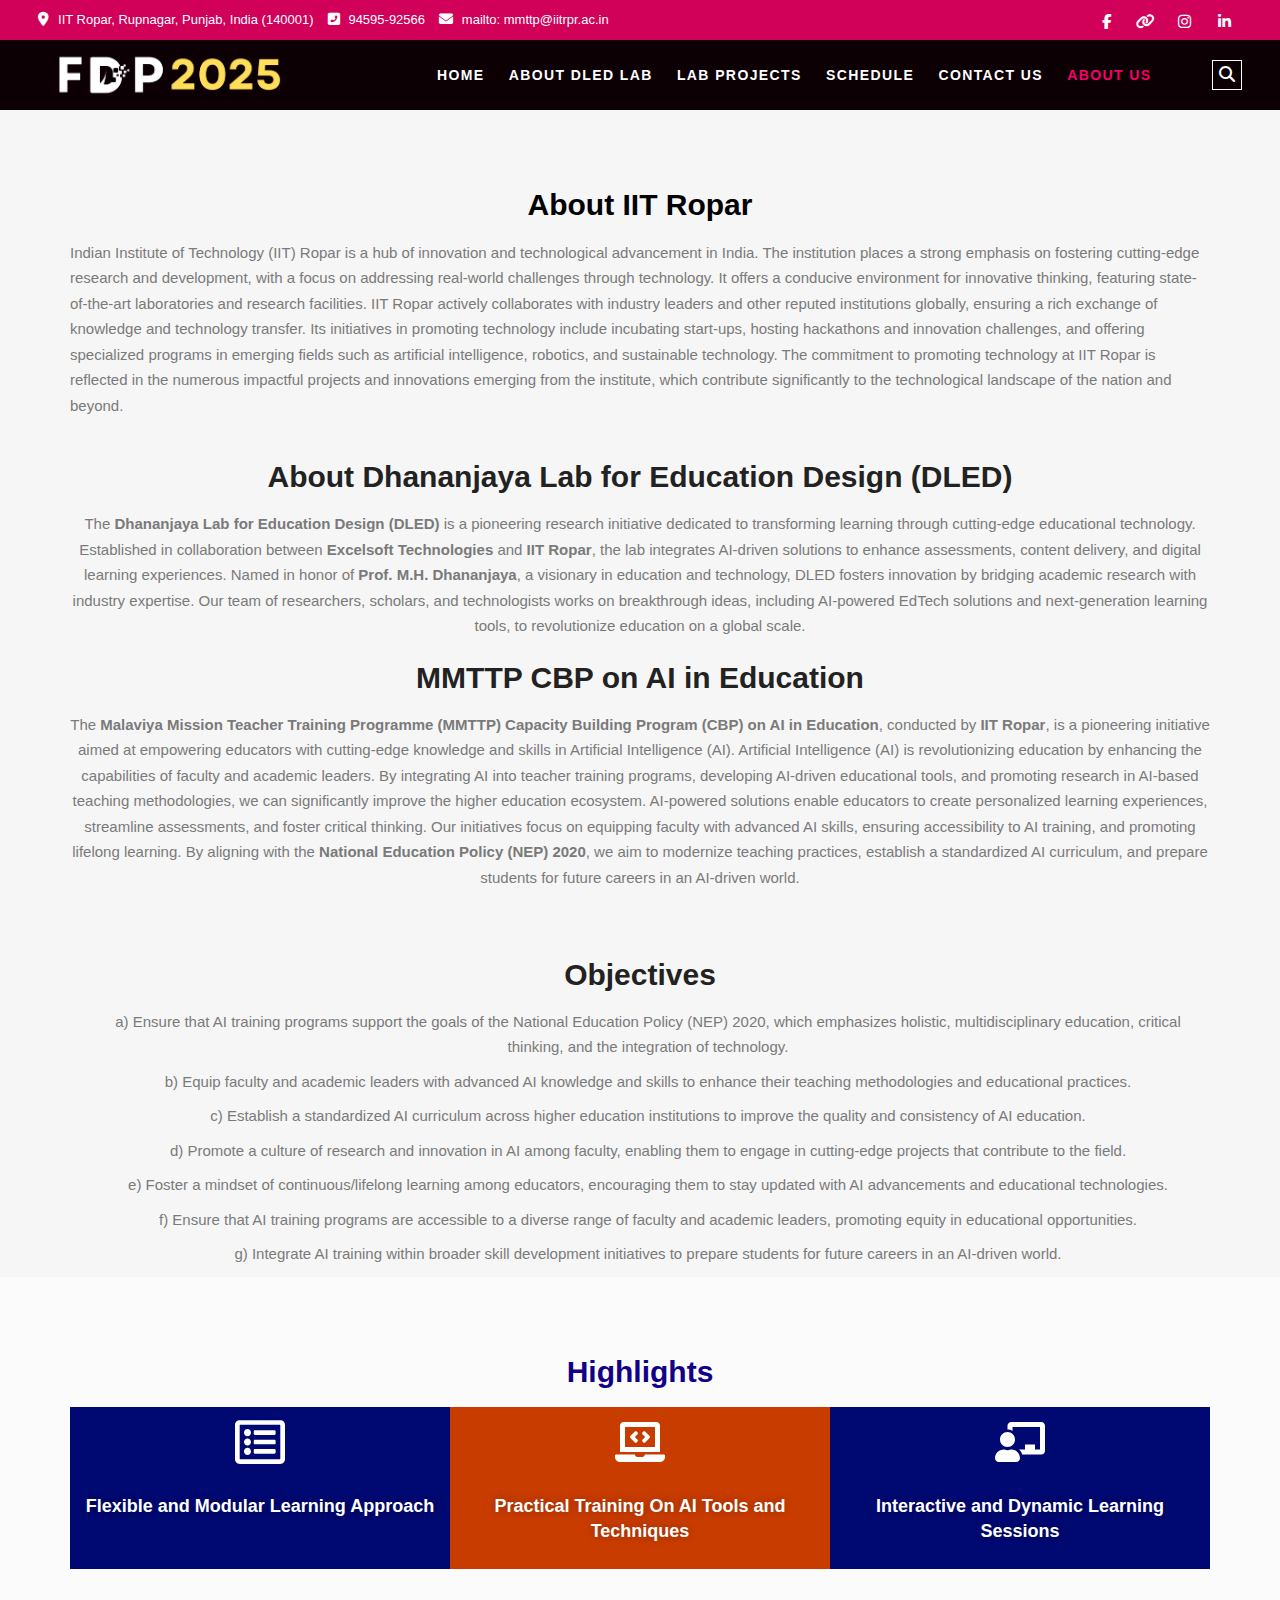
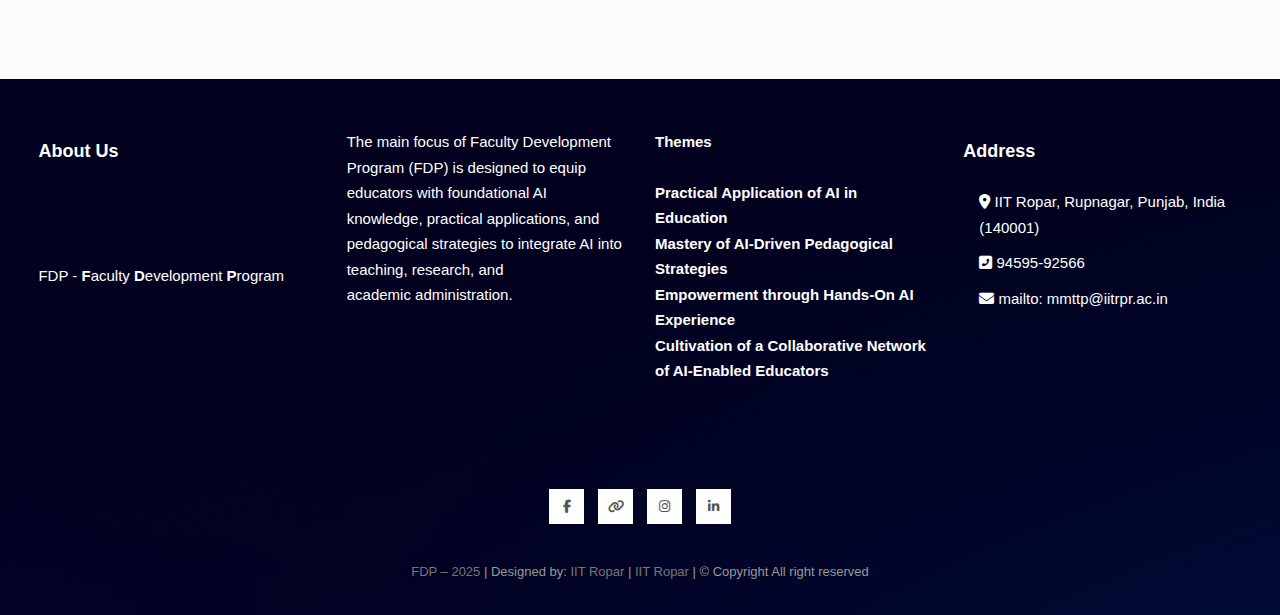
<file: index73987398.html>
<HTML>
<!-- Created by HTTrack Website Copier/3.49-2 [XR&CO'2014] -->

<!-- Mirrored from localhost/ritik/?p=531 by HTTrack Website Copier/3.x [XR&CO'2014], Fri, 21 Mar 2025 10:12:42 GMT -->
<!-- Added by HTTrack -->
<!-- Mirrored from dled-lab.github.io/mmtttp/index7398.html?p=531 by HTTrack Website Copier/3.x [XR&CO'2014], Fri, 21 Mar 2025 10:52:52 GMT -->
<!-- Added by HTTrack --><meta http-equiv="content-type" content="text/html;charset=utf-8" /><!-- /Added by HTTrack -->
<meta http-equiv="content-type" content="text/html;charset=UTF-8" /><!-- /Added by HTTrack -->
<HEAD>
<META HTTP-EQUIV="Content-Type" CONTENT="text/html;charset=UTF-8"><META HTTP-EQUIV="Refresh" CONTENT="0; URL=about-us/index.html"><TITLE>Page has moved</TITLE>
</HEAD>
<BODY>
<A HREF="about-us/index.html"><h3>Click here...</h3></A>
</BODY>
<!-- Created by HTTrack Website Copier/3.49-2 [XR&CO'2014] -->

<!-- Mirrored from localhost/ritik/?p=531 by HTTrack Website Copier/3.x [XR&CO'2014], Fri, 21 Mar 2025 10:12:42 GMT -->

<!-- Mirrored from dled-lab.github.io/mmtttp/index7398.html?p=531 by HTTrack Website Copier/3.x [XR&CO'2014], Fri, 21 Mar 2025 10:52:52 GMT -->
</HTML>
</file>
